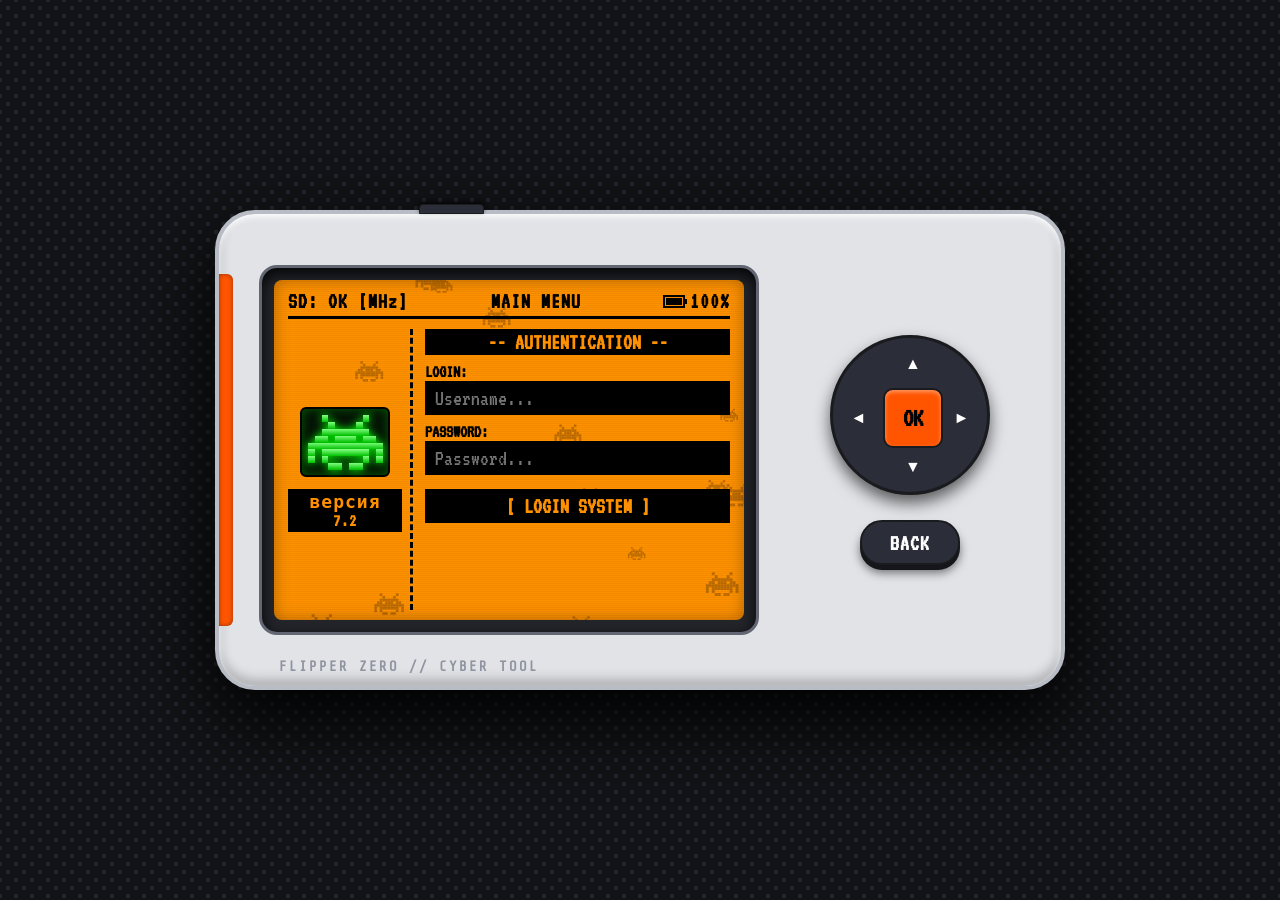
<file: index.html>
<!DOCTYPE html>
<html lang="ru">
<head>
    <meta charset="UTF-8">
    <meta name="viewport" content="width=device-width, initial-scale=1.0">
    <title>FLIPPER ZERO // CYBER TOOL</title>
    <style>
        @import url('https://fonts.googleapis.com/css2?family=VT323&family=Share+Tech+Mono&display=swap');

        * {
            box-sizing: border-box;
            margin: 0;
            padding: 0;
            user-select: none;
        }

        body {
            background-color: #121316;
            background-image: 
                radial-gradient(#22252c 20%, transparent 20%),
                radial-gradient(#22252c 20%, transparent 20%);
            background-size: 16px 16px;
            background-position: 0 0, 8px 8px;
            min-height: 100vh;
            display: flex;
            justify-content: center;
            align-items: center;
            font-family: 'VT323', monospace;
            padding: 20px;
            color: #000;
        }

        #main-content {
            display: flex;
            justify-content: center;
            align-items: center;
            width: 100%;
        }

        /* ------------------ КОРПУС FLIPPER ZERO ------------------ */
        .flipper-body {
            width: 850px;
            height: 480px;
            background: #e1e3e7;
            border-radius: 40px;
            padding: 35px 40px;
            box-shadow: 
                0 30px 70px rgba(0,0,0,0.95),
                inset 0 3px 6px rgba(255,255,255,1),
                inset 0 -6px 12px rgba(0,0,0,0.25);
            border: 4px solid #b8bcc4;
            position: relative;
            display: grid;
            grid-template-columns: 500px 1fr;
            gap: 40px;
            align-items: center;
        }

        .orange-stripe {
            position: absolute;
            left: 0;
            top: 60px;
            bottom: 60px;
            width: 14px;
            background: #ff5500;
            border-radius: 0 6px 6px 0;
            box-shadow: inset 0 0 5px rgba(0,0,0,0.4);
        }

        .lock-btn-hardware {
            position: absolute;
            top: -10px;
            left: 200px;
            width: 65px;
            height: 10px;
            background: #2b2e38;
            border: 1px solid #1a1b1e;
            border-radius: 4px 4px 0 0;
            cursor: pointer;
            box-shadow: 0 -2px 4px rgba(0,0,0,0.6);
            transition: all 0.1s;
        }

        .lock-btn-hardware:active {
            transform: translateY(3px);
        }

        .flipper-logo-text {
            position: absolute;
            bottom: 12px;
            left: 60px;
            font-family: 'Share Tech Mono', monospace;
            font-size: 14px;
            color: #8f94a0;
            letter-spacing: 2px;
            font-weight: bold;
        }

        /* ------------------ ЭКРАН ------------------ */
        .screen-container {
            background: #23252b;
            padding: 12px;
            border-radius: 18px;
            border: 3px solid #626773;
            box-shadow: inset 0 6px 15px rgba(0,0,0,0.9);
        }

        .flipper-screen {
            background-color: #ff9100;
            background-image: repeating-linear-gradient(
                0deg,
                rgba(0,0,0,0.05),
                rgba(0,0,0,0.05) 1px,
                transparent 1px,
                transparent 2px
            );
            height: 340px;
            border-radius: 8px;
            padding: 10px 14px;
            color: #000000;
            display: flex;
            flex-direction: column;
            position: relative;
            overflow: hidden;
            box-shadow: inset 0 0 15px rgba(0,0,0,0.3);
        }

        /* Canvas для падения аватарок */
        #falling-canvas {
            position: absolute;
            top: 0;
            left: 0;
            width: 100%;
            height: 100%;
            pointer-events: none;
            z-index: 1;
            opacity: 0.25;
        }

        .status-bar {
            display: flex;
            justify-content: space-between;
            align-items: center;
            font-size: 22px;
            font-weight: bold;
            border-bottom: 3px solid #000;
            padding-bottom: 4px;
            line-height: 1;
            letter-spacing: 1px;
            z-index: 2;
        }

        .status-battery {
            display: flex;
            align-items: center;
            gap: 5px;
        }

        .battery-icon {
            width: 22px;
            height: 13px;
            border: 2px solid #000;
            padding: 1px;
            display: flex;
            align-items: center;
            position: relative;
        }

        .battery-icon::after {
            content: '';
            position: absolute;
            right: -4px;
            top: 2px;
            width: 2px;
            height: 5px;
            background: #000;
        }

        .battery-fill {
            width: 100%;
            height: 100%;
            background: #000;
        }

        .screen-content {
            flex-grow: 1;
            display: flex;
            margin-top: 10px;
            overflow: hidden;
            position: relative;
            z-index: 2;
        }

        .screen-layout {
            display: flex;
            width: 100%;
            height: 100%;
        }

        /* ------------------ ЛЕВАЯ КОЛОНКА (АВАТАР И ВЕРСИЯ) ------------------ */
        .left-sidebar {
            width: 125px;
            border-right: 3px dashed #000;
            display: flex;
            flex-direction: column;
            align-items: center;
            justify-content: center;
            padding-right: 8px;
        }

        .invader-container {
            width: 90px;
            height: 70px;
            background: #051405;
            border: 2px solid #000;
            border-radius: 6px;
            display: flex;
            align-items: center;
            justify-content: center;
            box-shadow: inset 0 0 10px rgba(0,255,0,0.3);
        }

        .invader-svg {
            width: 75px;
            height: 55px;
            filter: drop-shadow(0px 0px 4px #00ff00);
        }

        .dolphin-version {
            margin-top: 12px;
            font-size: 18px;
            font-weight: bold;
            text-align: center;
            background: #000;
            color: #ff9100;
            padding: 2px 6px;
            letter-spacing: 1px;
        }

        .right-viewport {
            flex-grow: 1;
            padding-left: 12px;
            display: flex;
            flex-direction: column;
            overflow: hidden;
        }

        /* 1. Авторизация */
        #auth-view {
            display: flex;
            flex-direction: column;
            width: 100%;
            justify-content: center;
            gap: 8px;
        }

        .auth-title {
            font-size: 22px;
            text-align: center;
            font-weight: bold;
            background: #000;
            color: #ff9100;
            padding: 2px;
        }

        .fl-input-group {
            display: flex;
            flex-direction: column;
            font-size: 18px;
            font-weight: bold;
        }

        .fl-input {
            background: #000;
            color: #ff9100;
            border: 2px solid #000;
            padding: 4px 8px;
            font-family: 'VT323', monospace;
            font-size: 22px;
            outline: none;
        }

        .fl-btn {
            background: #000;
            color: #ff9100;
            border: none;
            padding: 6px;
            font-family: 'VT323', monospace;
            font-size: 22px;
            font-weight: bold;
            cursor: pointer;
            margin-top: 6px;
            text-align: center;
        }

        .fl-btn:hover {
            background: #222;
        }

        #auth-error {
            color: #8b0000;
            font-size: 18px;
            font-weight: bold;
            text-align: center;
            display: none;
        }

        /* 2. Терминал */
        #boot-terminal {
            width: 100%;
            height: 100%;
            background: #000;
            color: #ff9100;
            font-size: 16px;
            padding: 6px;
            overflow-y: auto;
            white-space: pre-wrap;
            display: none;
        }

        /* 3. Меню OS */
        #os-menu {
            display: none;
            width: 100%;
            flex-direction: column;
            gap: 4px;
            overflow-y: auto;
        }

        .menu-item {
            font-size: 22px;
            line-height: 1.1;
            padding: 3px 6px;
            font-weight: bold;
            cursor: pointer;
            display: flex;
            justify-content: space-between;
            align-items: center;
            border-radius: 3px;
        }

        .menu-item.active {
            background-color: #000000;
            color: #ff9100;
        }

        .menu-icon {
            font-size: 18px;
        }

        /* 4. Поисковик */
        #search-view {
            display: none;
            flex-direction: column;
            width: 100%;
            gap: 8px;
        }

        /* 5. Лента публикаций */
        #feed-view {
            display: none;
            flex-direction: column;
            width: 100%;
            height: 100%;
            overflow-y: auto;
            gap: 8px;
            padding-right: 4px;
        }

        .screen-card {
            border: 2px solid #000;
            background: rgba(0,0,0,0.06);
            padding: 6px;
            font-size: 17px;
            line-height: 1.1;
        }

        .screen-card.selected-card {
            background: #000;
            color: #ff9100;
        }

        .screen-card.selected-card .screen-link {
            color: #ff5500;
        }

        .screen-card-title {
            font-weight: bold;
            background: #000;
            color: #ff9100;
            padding: 2px 4px;
            margin-bottom: 4px;
            font-size: 19px;
        }

        .screen-card-meta {
            font-size: 15px;
            margin-top: 4px;
            border-top: 2px dashed #000;
            padding-top: 3px;
        }

        .screen-link {
            color: #000;
            font-weight: bold;
            text-decoration: underline;
            word-break: break-all;
        }

        /* 6. Игры */
        #game-view {
            display: none;
            flex-direction: column;
            align-items: center;
            justify-content: center;
            width: 100%;
            height: 100%;
            position: relative;
        }

        #game-canvas {
            background: #ff9100;
            border: 3px solid #000;
        }

        .game-header {
            display: flex;
            justify-content: space-between;
            width: 100%;
            padding: 0 10px;
            font-size: 18px;
            font-weight: bold;
            margin-bottom: 4px;
        }

        /* ------------------ D-PAD ------------------ */
        .controls-wrapper {
            display: flex;
            flex-direction: column;
            align-items: center;
            justify-content: center;
            gap: 25px;
        }

        .dpad-container {
            position: relative;
            width: 160px;
            height: 160px;
        }

        .dpad-bg {
            width: 100%;
            height: 100%;
            background: #2b2e38;
            border-radius: 50%;
            border: 3px solid #1a1b1e;
            box-shadow: 0 8px 16px rgba(0,0,0,0.6);
            position: relative;
        }

        .d-btn {
            position: absolute;
            background: transparent;
            border: none;
            cursor: pointer;
            color: #ffffff;
            display: flex;
            align-items: center;
            justify-content: center;
            font-size: 16px;
            transition: all 0.1s;
        }

        .d-btn:active {
            opacity: 0.6;
        }

        .d-up { top: 8px; left: 60px; width: 40px; height: 35px; }
        .d-down { bottom: 8px; left: 60px; width: 40px; height: 35px; }
        .d-left { top: 60px; left: 8px; width: 35px; height: 40px; }
        .d-right { top: 60px; right: 8px; width: 35px; height: 40px; }

        .d-ok {
            top: 50px;
            left: 50px;
            width: 60px;
            height: 60px;
            background: #ff5500;
            border-radius: 10px;
            border: 2px solid #1a1b1e;
            color: #000000;
            font-family: 'VT323', monospace;
            font-size: 26px;
            font-weight: bold;
            box-shadow: inset 0 2px 4px rgba(255,255,255,0.4);
        }

        .d-ok:active {
            transform: scale(0.95);
        }

        .back-btn {
            width: 100px;
            height: 45px;
            background: #2b2e38;
            border-radius: 22px;
            border: 2px solid #1a1b1e;
            cursor: pointer;
            box-shadow: 0 5px 0 #15161a, 0 8px 10px rgba(0,0,0,0.5);
            color: #ffffff;
            font-family: 'VT323', monospace;
            font-weight: bold;
            font-size: 22px;
            letter-spacing: 1px;
            display: flex;
            align-items: center;
            justify-content: center;
        }

        .back-btn:active {
            transform: translateY(3px);
            box-shadow: 0 2px 0 #15161a;
        }
    </style>
</head>
<body>

    <div id="main-content">
        <div class="flipper-body">
            <div class="orange-stripe"></div>
            <div class="flipper-logo-text">FLIPPER ZERO // CYBER TOOL</div>
            
            <button class="lock-btn-hardware" onclick="lockDevice()" title="Заблокировать устройство"></button>

            <!-- ДИСПЛЕЙ -->
            <div class="screen-container">
                <div class="flipper-screen">
                    <canvas id="falling-canvas"></canvas>
                    
                    <div class="status-bar">
                        <span>SD: OK [MHz]</span>
                        <span id="os-status">MAIN MENU</span>
                        <div class="status-battery">
                            <div class="battery-icon"><div class="battery-fill"></div></div>
                            <span>100%</span>
                        </div>
                    </div>
                    
                    <div class="screen-content">
                        <div class="screen-layout">
                            <div class="left-sidebar">
                                <div class="invader-container">
                                    <svg class="invader-svg" viewBox="0 0 11 8" shape-rendering="crispEdges">
                                        <defs>
                                            <linearGradient id="invaderGrad" x1="0%" y1="0%" x2="0%" y2="100%">
                                                <stop offset="0%" stop-color="#80ff80" />
                                                <stop offset="100%" stop-color="#00be00" />
                                            </linearGradient>
                                        </defs>
                                        <rect x="2" y="0" width="1" height="1" fill="url(#invaderGrad)"/>
                                        <rect x="8" y="0" width="1" height="1" fill="url(#invaderGrad)"/>
                                        <rect x="3" y="1" width="1" height="1" fill="url(#invaderGrad)"/>
                                        <rect x="7" y="1" width="1" height="1" fill="url(#invaderGrad)"/>
                                        <rect x="2" y="2" width="7" height="1" fill="url(#invaderGrad)"/>
                                        <rect x="1" y="3" width="2" height="1" fill="url(#invaderGrad)"/>
                                        <rect x="4" y="3" width="3" height="1" fill="url(#invaderGrad)"/>
                                        <rect x="8" y="3" width="2" height="1" fill="url(#invaderGrad)"/>
                                        <rect x="0" y="4" width="11" height="1" fill="url(#invaderGrad)"/>
                                        <rect x="0" y="5" width="1" height="1" fill="url(#invaderGrad)"/>
                                        <rect x="2" y="5" width="7" height="1" fill="url(#invaderGrad)"/>
                                        <rect x="10" y="5" width="1" height="1" fill="url(#invaderGrad)"/>
                                        <rect x="0" y="6" width="1" height="1" fill="url(#invaderGrad)"/>
                                        <rect x="2" y="6" width="1" height="1" fill="url(#invaderGrad)"/>
                                        <rect x="8" y="6" width="1" height="1" fill="url(#invaderGrad)"/>
                                        <rect x="10" y="6" width="1" height="1" fill="url(#invaderGrad)"/>
                                        <rect x="3" y="7" width="2" height="1" fill="url(#invaderGrad)"/>
                                        <rect x="6" y="7" width="2" height="1" fill="url(#invaderGrad)"/>
                                    </svg>
                                </div>
                                <div class="dolphin-version">версия 7.2</div>
                            </div>

                            <div class="right-viewport">
                                <!-- 1. АВТОРИЗАЦИЯ -->
                                <div id="auth-view">
                                    <div class="auth-title">-- AUTHENTICATION --</div>
                                    <div class="fl-input-group">
                                        <label>LOGIN:</label>
                                        <input type="text" id="fl-username" class="fl-input" value="" placeholder="Username..." autocomplete="off">
                                    </div>
                                    <div class="fl-input-group">
                                        <label>PASSWORD:</label>
                                        <input type="password" id="fl-password" class="fl-input" value="" placeholder="Password...">
                                    </div>
                                    <button class="fl-btn" onclick="checkAuth()">[ LOGIN SYSTEM ]</button>
                                    <div id="auth-error">ACCESS DENIED</div>
                                </div>

                                <!-- 2. ТЕРМИНАЛ ЗАГРУЗКИ -->
                                <div id="boot-terminal"></div>

                                <!-- 3. ГЛАВНОЕ МЕНЮ / ПОДМЕНЮ -->
                                <div id="os-menu"></div>

                                <!-- 4. ПОИСКОВИК -->
                                <div id="search-view">
                                    <div class="auth-title" id="search-title">SEARCH ENGINE</div>
                                    <div class="fl-input-group">
                                        <label>QUERY:</label>
                                        <input type="text" id="fl-search-input" class="fl-input" placeholder="CVE, APT, vendor...">
                                    </div>
                                    <button class="fl-btn" onclick="executeSearch()">[ RUN SEARCH ]</button>
                                </div>

                                <!-- 5. ЛЕНТА ПУБЛИКАЦИЙ -->
                                <div id="feed-view"></div>

                                <!-- 6. ИГРЫ -->
                                <div id="game-view">
                                    <div class="game-header">
                                        <span id="game-score-lbl">SCORE: 00</span>
                                        <span id="game-high-lbl">HIGH: 00</span>
                                    </div>
                                    <canvas id="game-canvas" width="280" height="200"></canvas>
                                </div>
                            </div>
                        </div>
                    </div>
                </div>
            </div>

            <!-- D-PAD И КНОПКИ УПРАВЛЕНИЯ -->
            <div class="controls-wrapper">
                <div class="dpad-container">
                    <div class="dpad-bg">
                        <button class="d-btn d-up" onclick="navMenu('up')">▲</button>
                        <button class="d-btn d-down" onclick="navMenu('down')">▼</button>
                        <button class="d-btn d-left" onclick="navMenu('left')">◄</button>
                        <button class="d-btn d-right" onclick="navMenu('right')">►</button>
                        <button class="d-btn d-ok" onclick="execMenu()">OK</button>
                    </div>
                </div>
                <button class="back-btn" onclick="resetMenu()">BACK</button>
            </div>
        </div>
    </div>

    <script>
        // --- ЭФФЕКТ ПАДАЮЩИХ ПИКСЕЛЬНЫХ ЗНАЧКОВ ---
        const fallCanvas = document.getElementById('falling-canvas');
        const fallCtx = fallCanvas.getContext('2d');
        let fallWidth = fallCanvas.width = 470;
        let fallHeight = fallCanvas.height = 340;

        const invaderSprite = [
            [0,0,1,0,0,0,0,0,1,0,0],
            [0,0,0,1,0,0,0,1,0,0,0],
            [0,0,1,1,1,1,1,1,1,0,0],
            [0,1,1,0,1,1,1,0,1,1,0],
            [1,1,1,1,1,1,1,1,1,1,1],
            [1,0,1,1,1,1,1,1,1,0,1],
            [1,0,1,0,0,0,0,0,1,0,1],
            [0,0,0,1,1,0,1,1,0,0,0]
        ];

        let fallingIcons = [];
        for(let i = 0; i < 15; i++) {
            fallingIcons.push({
                x: Math.random() * fallWidth,
                y: Math.random() * fallHeight,
                speed: 1 + Math.random() * 2,
                scale: 1.5 + Math.random() * 1.5
            });
        }

        function drawFallingIcons() {
            fallCtx.clearRect(0, 0, fallWidth, fallHeight);
            fallCtx.fillStyle = "#000";

            fallingIcons.forEach(icon => {
                icon.y += icon.speed;
                if(icon.y > fallHeight) {
                    icon.y = -20;
                    icon.x = Math.random() * fallWidth;
                }

                const pixelSize = icon.scale;
                for(let r = 0; r < 8; r++) {
                    for(let c = 0; c < 11; c++) {
                        if(invaderSprite[r][c] === 1) {
                            fallCtx.fillRect(icon.x + c * pixelSize, icon.y + r * pixelSize, pixelSize, pixelSize);
                        }
                    }
                }
            });

            requestAnimationFrame(drawFallingIcons);
        }
        drawFallingIcons();

        // --- ЛОГИКА ИНТЕРФЕЙСА ---
        const CORRECT_LOGIN = "admin";
        const CORRECT_PASS = "1234";

        let currentNavLevel = "AUTH"; 
        let activeMenuIndex = 0;
        let selectedCategory = "";
        let selectedCardIndex = 0;
        let activeGame = "";

        const menuTree = {
            "1.ГЛОБАЛЬНЫЙ ПОИСК": {
                icon: "📡",
                items: [
                    "1.1. ПОИСК ПО ВСЕМ ИСТОЧНИКАМ",
                    "1.2. АНАЛИТИКА КИБЕРУГРОЗ",
                    "1.3. ПОИСК CVE И ЭКСПЛОИТОВ"
                ]
            },
            "2.СОЦИАЛЬНЫЕ СЕТИ СТИ": {
                icon: "💬",
                items: [
                    "2.1. TELEGRAM CTI КАНАЛЫ",
                    "2.2. TWITTER / X КИБЕРБЕЗОПАСНОСТЬ",
                    "2.3. REDDIT INFOSEC"
                ]
            },
            "3.SHODAN CTI": {
                icon: "🔍",
                items: [
                    "3.1. ПОИСК ХОСТОВ И ИНФРАСТРУКТУРЫ",
                    "3.2. УЯЗВИМЫЕ УСТРОЙСТВА",
                    "3.3. СКАНЕР СЕТЕВЫХ ПОРТОВ"
                ]
            },
            "4.СКРИПТЫ GITHUB": {
                icon: "🔑",
                items: [
                    "4.1. ТОП ЭКСПЛОИТОВ PYTHON",
                    "4.2. BASH АВТОМАТИЗАЦИЯ ПОИСКА",
                    "4.3. ПОТОК РЕПОЗИТОРИЕВ"
                ]
            },
            "5.КИБЕРНОВОСТИ РФ": {
                icon: "🛡️",
                items: [
                    "5.1. POSITIVE RESEARCH",
                    "5.2. KASPERSKY SECURELIST",
                    "5.3. SECURITYLAB / LENTA",
                    "5.4. HABR INFOSEC STREAM",
                    "5.5. RST CLOUD CTI"
                ]
            },
            "6.15 СТРАН CTI": {
                icon: "🌐",
                items: [
                    "6.01. РОССИЯ (RU)",
                    "6.02. США (US)",
                    "6.03. ИЗРАИЛЬ (IL)",
                    "6.04. ВЕЛИКОБРИТАНИЯ (UK)",
                    "6.05. КИТАЙ (CN)",
                    "6.06. ГЕРМАНИЯ (DE)",
                    "6.07. ФРАНЦИЯ (FR)",
                    "6.08. ЯПОНИЯ (JP)",
                    "6.09. ЮЖНАЯ КОРЕЯ (KR)",
                    "6.10. ИНДИЯ (IN)",
                    "6.11. ИРАН (IR)",
                    "6.12. НИДЕРЛАНДЫ (NL)",
                    "6.13. СИНГАПУР (SG)",
                    "6.14. КАНАДА (CA)",
                    "6.15. АВСТРАЛИЯ (AU)"
                ]
            },
            "7.ИГРЫ": {
                icon: "🎮",
                items: [
                    "7.1. ЗМЕЙКА",
                    "7.2. ТЕТРИС"
                ]
            }
        };

        const telegramArticles = [
            { title: "TG @cti_feed: Опубликован новый список C2 сервера LockBit", source: "Telegram @cti_feed", trust: "9.8/10", url: "https://t.me/s/cti_feed" },
            { title: "TG @infosec_ru: Утечка базы данных крупного онлайн-ритейлера", source: "Telegram @infosec_ru", trust: "9.5/10", url: "https://t.me/s/infosec_ru" }
        ];

        const twitterArticles = [
            { title: "X/Twitter @vxunderground: Анализ исходного кода нового руткита", source: "Twitter/X @vxunderground", trust: "9.9/10", url: "https://twitter.com/vxunderground" }
        ];

        const redditArticles = [
            { title: "Reddit r/netsec: Опубликован 0-day PoC эксплойт для VMware", source: "Reddit r/netsec", trust: "9.7/10", url: "https://www.reddit.com/r/netsec/" }
        ];

        const russianArticles = [
            { title: "PT SWARM: Анализ критической уязвимости в WAF системах", source: "Positive Technologies", trust: "9.9/10", url: "https://www.ptsecurity.com/ru-ru/research/pt-swarm/" }
        ];

        const githubArticles = [
            { title: "AutoExploit-CVE-2024: Автоматизация RCE скриптов", source: "GitHub Repo", trust: "9.8/10", url: "https://github.com/trending/python" }
        ];

        function lockDevice() {
            stopGame();
            currentNavLevel = "AUTH";
            document.getElementById('os-menu').style.display = 'none';
            document.getElementById('search-view').style.display = 'none';
            document.getElementById('feed-view').style.display = 'none';
            document.getElementById('boot-terminal').style.display = 'none';
            document.getElementById('game-view').style.display = 'none';

            document.getElementById('fl-username').value = "";
            document.getElementById('fl-password').value = "";
            document.getElementById('auth-error').style.display = 'none';
            document.getElementById('auth-view').style.display = 'flex';
            document.getElementById('os-status').innerText = 'LOCKED';
        }

        function checkAuth() {
            const user = document.getElementById('fl-username').value;
            const pass = document.getElementById('fl-password').value;
            const error = document.getElementById('auth-error');

            if (user === CORRECT_LOGIN && pass === CORRECT_PASS) {
                error.style.display = 'none';
                document.getElementById('auth-view').style.display = 'none';
                connectToHost("Loading FreeRTOS Core...", () => {
                    renderMainMenu();
                });
            } else {
                error.style.display = 'block';
            }
        }

        function connectToHost(message, callback) {
            const term = document.getElementById('boot-terminal');
            const status = document.getElementById('os-status');
            
            term.style.display = 'block';
            term.innerHTML = "";
            status.innerText = 'CONNECTING';

            const logs = [
                "Init host connection...",
                `Target: cti-gateway.internal`,
                message,
                "Status: 200 OK"
            ];

            let i = 0;
            const interval = setInterval(() => {
                if (i < logs.length) {
                    term.innerHTML += logs[i] + "\n";
                    term.scrollTop = term.scrollHeight;
                    i++;
                } else {
                    clearInterval(interval);
                    setTimeout(() => {
                        term.style.display = 'none';
                        callback();
                    }, 200);
                }
            }, 50);
        }

        function renderMainMenu() {
            stopGame();
            currentNavLevel = "МЕНЮ";
            const menu = document.getElementById('os-menu');
            menu.style.display = 'flex';
            document.getElementById('search-view').style.display = 'none';
            document.getElementById('feed-view').style.display = 'none';
            document.getElementById('game-view').style.display = 'none';
            document.getElementById('os-status').innerText = 'MAIN MENU';
            
            menu.innerHTML = "";
            const keys = Object.keys(menuTree);
            keys.forEach((key, index) => {
                const item = document.createElement('div');
                item.className = `menu-item ${index === 0 ? 'active' : ''}`;
                item.innerHTML = `<span>${key}</span><span class="menu-icon">${menuTree[key].icon}</span>`;
                item.onclick = () => selectMainMenu(key, index);
                menu.appendChild(item);
            });
            activeMenuIndex = 0;
        }

        function renderSubMenu(categoryKey) {
            stopGame();
            currentNavLevel = "ПОДМЕНЮ";
            selectedCategory = categoryKey;
            const menu = document.getElementById('os-menu');
            menu.style.display = 'flex';
            document.getElementById('search-view').style.display = 'none';
            document.getElementById('feed-view').style.display = 'none';
            document.getElementById('game-view').style.display = 'none';
            menu.innerHTML = "";
            document.getElementById('os-status').innerText = 'SUB MENU';

            const subItems = menuTree[categoryKey].items;
            subItems.forEach((sub, index) => {
                const item = document.createElement('div');
                item.className = `menu-item ${index === 0 ? 'active' : ''}`;
                item.innerHTML = `<span>${sub}</span><span class="menu-icon">►</span>`;
                item.onclick = () => selectSubCategory(sub, index);
                menu.appendChild(item);
            });
            activeMenuIndex = 0;
        }

        function selectMainMenu(key, index) {
            activeMenuIndex = index;
            highlightMenuItem();
            connectToHost(`Loading ${key}...`, () => {
                renderSubMenu(key);
            });
        }

        function selectSubCategory(subKey, index) {
            activeMenuIndex = index;
            highlightMenuItem();

            connectToHost(`Route: ${subKey}...`, () => {
                if (selectedCategory === "7.ИГРЫ") {
                    if (subKey.includes("ЗМЕЙКА")) startSnakeGame();
                    else if (subKey.includes("ТЕТРИС")) startTetrisGame();
                } else if (selectedCategory === "5.КИБЕРНОВОСТИ РФ") {
                    renderFeedView(subKey, "russian");
                } else if (selectedCategory === "2.СОЦИАЛЬНЫЕ СЕТИ СТИ") {
                    if (subKey.includes("TELEGRAM")) renderFeedView(subKey, "telegram");
                    else if (subKey.includes("TWITTER")) renderFeedView(subKey, "twitter");
                    else if (subKey.includes("REDDIT")) renderFeedView(subKey, "reddit");
                } else if (selectedCategory === "4.СКРИПТЫ GITHUB") {
                    renderFeedView(subKey, "github");
                } else {
                    renderSearchView(subKey);
                }
            });
        }

        function renderSearchView(title) {
            currentNavLevel = "ПОИСК";
            document.getElementById('os-menu').style.display = 'none';
            const searchView = document.getElementById('search-view');
            searchView.style.display = 'flex';
            document.getElementById('search-title').innerText = title;
            document.getElementById('os-status').innerText = 'SEARCH';
        }

        function executeSearch() {
            const query = document.getElementById('fl-search-input').value || "Global Query";
            connectToHost(`Search: "${query}"...`, () => {
                renderFeedView(query, "web");
            });
        }

        function renderFeedView(query, feedType = "web") {
            currentNavLevel = "ЛЕНТА";
            document.getElementById('search-view').style.display = 'none';
            document.getElementById('os-menu').style.display = 'none';
            const feedView = document.getElementById('feed-view');
            feedView.style.display = 'flex';
            feedView.innerHTML = "";

            let dataSource = telegramArticles;
            if (feedType === "telegram") dataSource = telegramArticles;
            else if (feedType === "twitter") dataSource = twitterArticles;
            else if (feedType === "reddit") dataSource = redditArticles;
            else if (feedType === "russian") dataSource = russianArticles;
            else if (feedType === "github") dataSource = githubArticles;

            document.getElementById('os-status').innerText = feedType.toUpperCase();
            selectedCardIndex = 0;

            for (let i = 0; i < 10; i++) {
                const item = dataSource[i % dataSource.length];
                const card = document.createElement('div');
                card.className = `screen-card ${i === 0 ? 'selected-card' : ''}`;
                card.id = `card-${i}`;
                
                card.innerHTML = `
                    <div class="screen-card-title">[#${i + 1}] ${item.title}</div>
                    <div>Source: <b>${item.source}</b> | Trust: <b>${item.trust}</b></div>
                    <div class="screen-card-meta">
                        URL: <a href="${item.url}" target="_blank" class="screen-link">Open Intel Source</a>
                    </div>
                `;
                feedView.appendChild(card);
            }
            feedView.scrollTop = 0;
        }

        /* ------------------ ИГРОВОЙ ДВИЖОК ------------------ */
        let gameLoop = null;
        let isGameOver = false;

        let snake = [];
        let snakeDir = { x: 1, y: 0 };
        let nextDir = { x: 1, y: 0 };
        let food = { x: 0, y: 0 };
        let snakeScore = 0;
        let snakeHighScore = 0;

        function startSnakeGame() {
            activeGame = "SNAKE";
            currentNavLevel = "ИГРА";
            document.getElementById('os-menu').style.display = 'none';
            document.getElementById('game-view').style.display = 'flex';
            document.getElementById('os-status').innerText = 'SNAKE';

            const canvas = document.getElementById('game-canvas');
            const ctx = canvas.getContext('2d');

            snake = [{ x: 5, y: 10 }, { x: 4, y: 10 }, { x: 3, y: 10 }];
            snakeDir = { x: 1, y: 0 };
            nextDir = { x: 1, y: 0 };
            snakeScore = 0;
            isGameOver = false;

            updateGameHeaders(snakeScore, snakeHighScore);
            spawnFood();

            if (gameLoop) clearInterval(gameLoop);
            gameLoop = setInterval(() => updateSnake(ctx), 110);
        }

        function spawnFood() {
            food = {
                x: Math.floor(Math.random() * (280 / 10)),
                y: Math.floor(Math.random() * (200 / 10))
            };
        }

        function updateSnake(ctx) {
            if (isGameOver) return;

            snakeDir = { ...nextDir };
            const head = { x: snake[0].x + snakeDir.x, y: snake[0].y + snakeDir.y };

            if (head.x < 0 || head.x >= 28 || head.y < 0 || head.y >= 20 || snake.some(s => s.x === head.x && s.y === head.y)) {
                isGameOver = true;
                if (snakeScore > snakeHighScore) snakeHighScore = snakeScore;
                updateGameHeaders(snakeScore, snakeHighScore);
                
                drawSnake(ctx);
                ctx.fillStyle = "#000";
                ctx.font = "bold 24px VT323";
                ctx.fillText("GAME OVER", 90, 90);
                ctx.font = "bold 16px VT323";
                ctx.fillText("Press OK to Restart", 80, 120);
                return;
            }

            snake.unshift(head);

            if (head.x === food.x && head.y === food.y) {
                snakeScore += 10;
                if (snakeScore > snakeHighScore) snakeHighScore = snakeScore;
                updateGameHeaders(snakeScore, snakeHighScore);
                spawnFood();
            } else {
                snake.pop();
            }

            drawSnake(ctx);
        }

        function drawSnake(ctx) {
            ctx.fillStyle = "#ff9100";
            ctx.fillRect(0, 0, 280, 200);

            ctx.fillStyle = "#000";
            ctx.fillRect(food.x * 10, food.y * 10, 9, 9);

            snake.forEach((seg, i) => {
                ctx.fillStyle = i === 0 ? "#000" : "#333";
                ctx.fillRect(seg.x * 10, seg.y * 10, 9, 9);
            });
        }

        const COLS = 12, ROWS = 18, BLOCK_SIZE = 10;
        let tetrisBoard = [];
        let tetrisScore = 0;
        let tetrisHighScore = 0;
        let currentPiece = null;

        const SHAPES = [
            [[1, 1, 1, 1]],
            [[1, 1], [1, 1]],
            [[1, 1, 1], [0, 1, 0]],
            [[1, 1, 1], [1, 0, 0]],
            [[1, 1, 0], [0, 1, 1]]
        ];

        function startTetrisGame() {
            activeGame = "TETRIS";
            currentNavLevel = "ИГРА";
            document.getElementById('os-menu').style.display = 'none';
            document.getElementById('game-view').style.display = 'flex';
            document.getElementById('os-status').innerText = 'TETRIS';

            const canvas = document.getElementById('game-canvas');
            const ctx = canvas.getContext('2d');

            tetrisBoard = Array.from({ length: ROWS }, () => Array(COLS).fill(0));
            tetrisScore = 0;
            isGameOver = false;

            updateGameHeaders(tetrisScore, tetrisHighScore);
            spawnTetrisPiece();

            if (gameLoop) clearInterval(gameLoop);
            gameLoop = setInterval(() => updateTetris(ctx), 400);
        }

        function spawnTetrisPiece() {
            const shape = SHAPES[Math.floor(Math.random() * SHAPES.length)];
            currentPiece = {
                shape: shape,
                x: Math.floor(COLS / 2) - Math.floor(shape[0].length / 2),
                y: 0
            };

            if (collide(tetrisBoard, currentPiece)) {
                isGameOver = true;
                if (tetrisScore > tetrisHighScore) tetrisHighScore = tetrisScore;
                updateGameHeaders(tetrisScore, tetrisHighScore);
            }
        }

        function collide(board, piece) {
            for (let r = 0; r < piece.shape.length; r++) {
                for (let c = 0; c < piece.shape[r].length; c++) {
                    if (piece.shape[r][c]) {
                        let newX = piece.x + c;
                        let newY = piece.y + r;
                        if (newX < 0 || newX >= COLS || newY >= ROWS || (newY >= 0 && board[newY][newX])) {
                            return true;
                        }
                    }
                }
            }
            return false;
        }

        function updateTetris(ctx) {
            if (isGameOver) {
                drawTetris(ctx);
                ctx.fillStyle = "#000";
                ctx.font = "bold 24px VT323";
                ctx.fillText("GAME OVER", 90, 90);
                ctx.font = "bold 16px VT323";
                ctx.fillText("Press OK to Restart", 80, 120);
                return;
            }

            currentPiece.y++;
            if (collide(tetrisBoard, currentPiece)) {
                currentPiece.y--;
                mergePiece();
                clearLines();
                spawnTetrisPiece();
            }

            drawTetris(ctx);
        }

        function mergePiece() {
            currentPiece.shape.forEach((row, r) => {
                row.forEach((value, c) => {
                    if (value) tetrisBoard[currentPiece.y + r][currentPiece.x + c] = 1;
                });
            });
        }

        function clearLines() {
            let linesCleared = 0;
            for (let r = ROWS - 1; r >= 0; r--) {
                if (tetrisBoard[r].every(val => val === 1)) {
                    tetrisBoard.splice(r, 1);
                    tetrisBoard.unshift(Array(COLS).fill(0));
                    linesCleared++;
                    r++;
                }
            }
            if (linesCleared > 0) {
                tetrisScore += linesCleared * 20;
                if (tetrisScore > tetrisHighScore) tetrisHighScore = tetrisScore;
                updateGameHeaders(tetrisScore, tetrisHighScore);
            }
        }

        function drawTetris(ctx) {
            ctx.fillStyle = "#ff9100";
            ctx.fillRect(0, 0, 280, 200);

            const offsetX = 80;

            ctx.strokeStyle = "#000";
            ctx.strokeRect(offsetX - 2, 0, COLS * BLOCK_SIZE + 4, ROWS * BLOCK_SIZE + 2);

            for (let r = 0; r < ROWS; r++) {
                for (let c = 0; c < COLS; c++) {
                    if (tetrisBoard[r][c]) {
                        ctx.fillStyle = "#000";
                        ctx.fillRect(offsetX + c * BLOCK_SIZE, r * BLOCK_SIZE, BLOCK_SIZE - 1, BLOCK_SIZE - 1);
                    }
                }
            }

            if (currentPiece && !isGameOver) {
                ctx.fillStyle = "#222";
                currentPiece.shape.forEach((row, r) => {
                    row.forEach((value, c) => {
                        if (value) {
                            ctx.fillRect(offsetX + (currentPiece.x + c) * BLOCK_SIZE, (currentPiece.y + r) * BLOCK_SIZE, BLOCK_SIZE - 1, BLOCK_SIZE - 1);
                        }
                    });
                });
            }
        }

        function rotateTetrisPiece() {
            if (!currentPiece) return;
            const rotated = currentPiece.shape[0].map((_, i) => currentPiece.shape.map(row => row[i]).reverse());
            const previousShape = currentPiece.shape;
            currentPiece.shape = rotated;
            if (collide(tetrisBoard, currentPiece)) currentPiece.shape = previousShape;
        }

        function updateGameHeaders(score, high) {
            document.getElementById('game-score-lbl').innerText = `SCORE: ${score}`;
            document.getElementById('game-high-lbl').innerText = `HIGH: ${high}`;
        }

        function stopGame() {
            if (gameLoop) {
                clearInterval(gameLoop);
                gameLoop = null;
            }
        }

        /* ------------------ НАВИГАЦИЯ И УПРАВЛЕНИЕ ------------------ */
        function resetMenu() {
            if (currentNavLevel === "AUTH") return;
            stopGame();
            if (currentNavLevel === "ЛЕНТА" || currentNavLevel === "ПОИСК" || currentNavLevel === "ИГРА") {
                renderSubMenu(selectedCategory);
            } else if (currentNavLevel === "ПОДМЕНЮ") {
                renderMainMenu();
            }
        }

        function navMenu(dir) {
            if (currentNavLevel === "AUTH") return;

            if (currentNavLevel === "ИГРА") {
                const ctx = document.getElementById('game-canvas').getContext('2d');
                if (activeGame === "SNAKE") {
                    if (dir === 'up' && snakeDir.y === 0) nextDir = { x: 0, y: -1 };
                    if (dir === 'down' && snakeDir.y === 0) nextDir = { x: 0, y: 1 };
                    if (dir === 'left' && snakeDir.x === 0) nextDir = { x: -1, y: 0 };
                    if (dir === 'right' && snakeDir.x === 0) nextDir = { x: 1, y: 0 };
                } else if (activeGame === "TETRIS" && !isGameOver) {
                    if (dir === 'left') {
                        currentPiece.x--;
                        if (collide(tetrisBoard, currentPiece)) currentPiece.x++;
                    }
                    if (dir === 'right') {
                        currentPiece.x++;
                        if (collide(tetrisBoard, currentPiece)) currentPiece.x--;
                    }
                    if (dir === 'up') rotateTetrisPiece();
                    if (dir === 'down') updateTetris(ctx);
                    drawTetris(ctx);
                }
                return;
            }

            if (currentNavLevel === "ЛЕНТА") {
                const cards = document.querySelectorAll('.screen-card');
                if (dir === 'up' || dir === 'left') {
                    if (selectedCardIndex > 0) {
                        cards[selectedCardIndex].classList.remove('selected-card');
                        selectedCardIndex--;
                        cards[selectedCardIndex].classList.add('selected-card');
                        cards[selectedCardIndex].scrollIntoView({ behavior: 'smooth', block: 'nearest' });
                    }
                } else if (dir === 'down' || dir === 'right') {
                    if (selectedCardIndex < cards.length - 1) {
                        cards[selectedCardIndex].classList.remove('selected-card');
                        selectedCardIndex++;
                        cards[selectedCardIndex].classList.add('selected-card');
                        cards[selectedCardIndex].scrollIntoView({ behavior: 'smooth', block: 'nearest' });
                    }
                }
                return;
            }

            const items = document.querySelectorAll('.menu-item');
            if (items.length === 0) return;

            items[activeMenuIndex].classList.remove('active');

            if (dir === 'up' || dir === 'left') {
                activeMenuIndex = (activeMenuIndex - 1 + items.length) % items.length;
            } else if (dir === 'down' || dir === 'right') {
                activeMenuIndex = (activeMenuIndex + 1) % items.length;
            }

            items[activeMenuIndex].classList.add('active');
        }

        function highlightMenuItem() {
            const items = document.querySelectorAll('.menu-item');
            items.forEach((item, idx) => item.classList.toggle('active', idx === activeMenuIndex));
        }

        function execMenu() {
            if (currentNavLevel === "AUTH") return;

            if (currentNavLevel === "ИГРА") {
                if (isGameOver) {
                    if (activeGame === "SNAKE") startSnakeGame();
                    else if (activeGame === "TETRIS") startTetrisGame();
                }
                return;
            }

            if (currentNavLevel === "МЕНЮ") {
                const keys = Object.keys(menuTree);
                selectMainMenu(keys[activeMenuIndex], activeMenuIndex);
            } else if (currentNavLevel === "ПОДМЕНЮ") {
                const subItems = menuTree[selectedCategory].items;
                selectSubCategory(subItems[activeMenuIndex], activeMenuIndex);
            } else if (currentNavLevel === "ПОИСК") {
                executeSearch();
            } else if (currentNavLevel === "ЛЕНТА") {
                const selectedCard = document.getElementById(`card-${selectedCardIndex}`);
                if (selectedCard) {
                    const link = selectedCard.querySelector('a');
                    if (link) window.open(link.href, '_blank');
                }
            }
        }
    </script>
</body>
</html>
</file>
